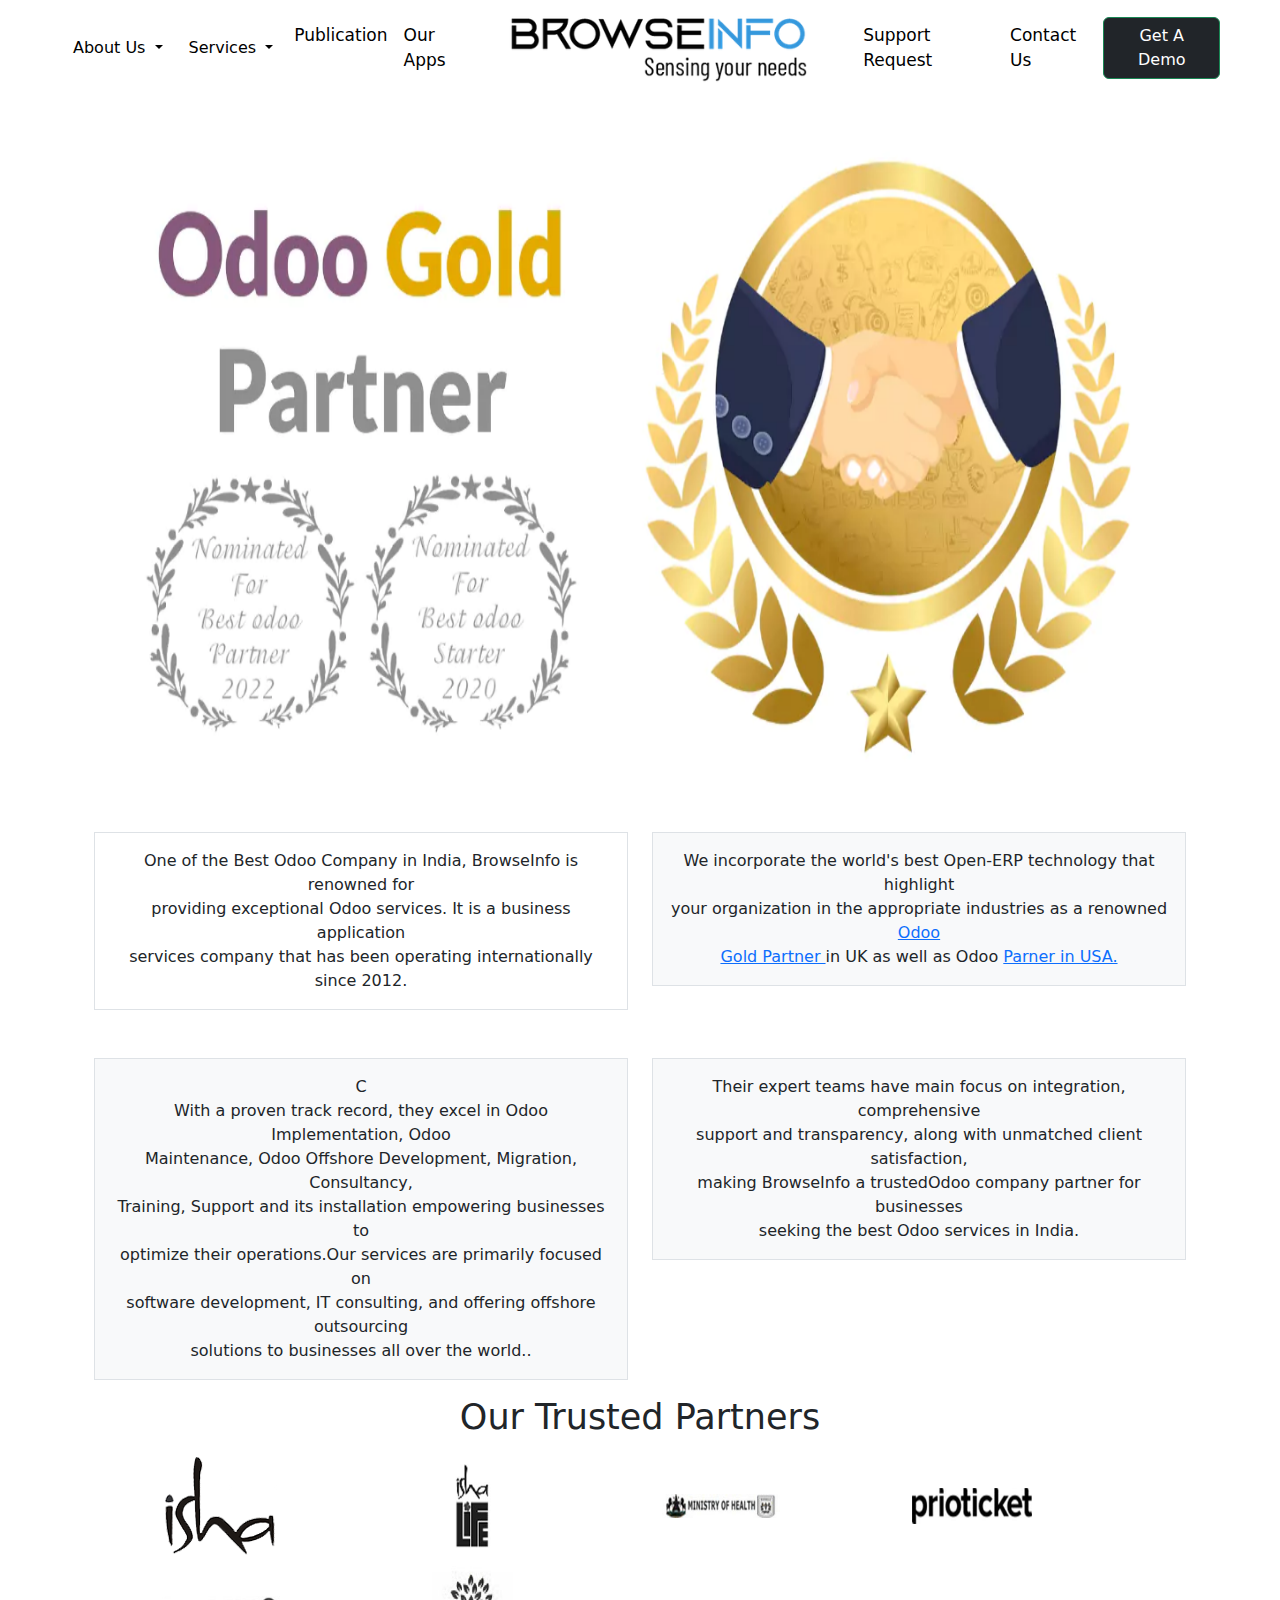
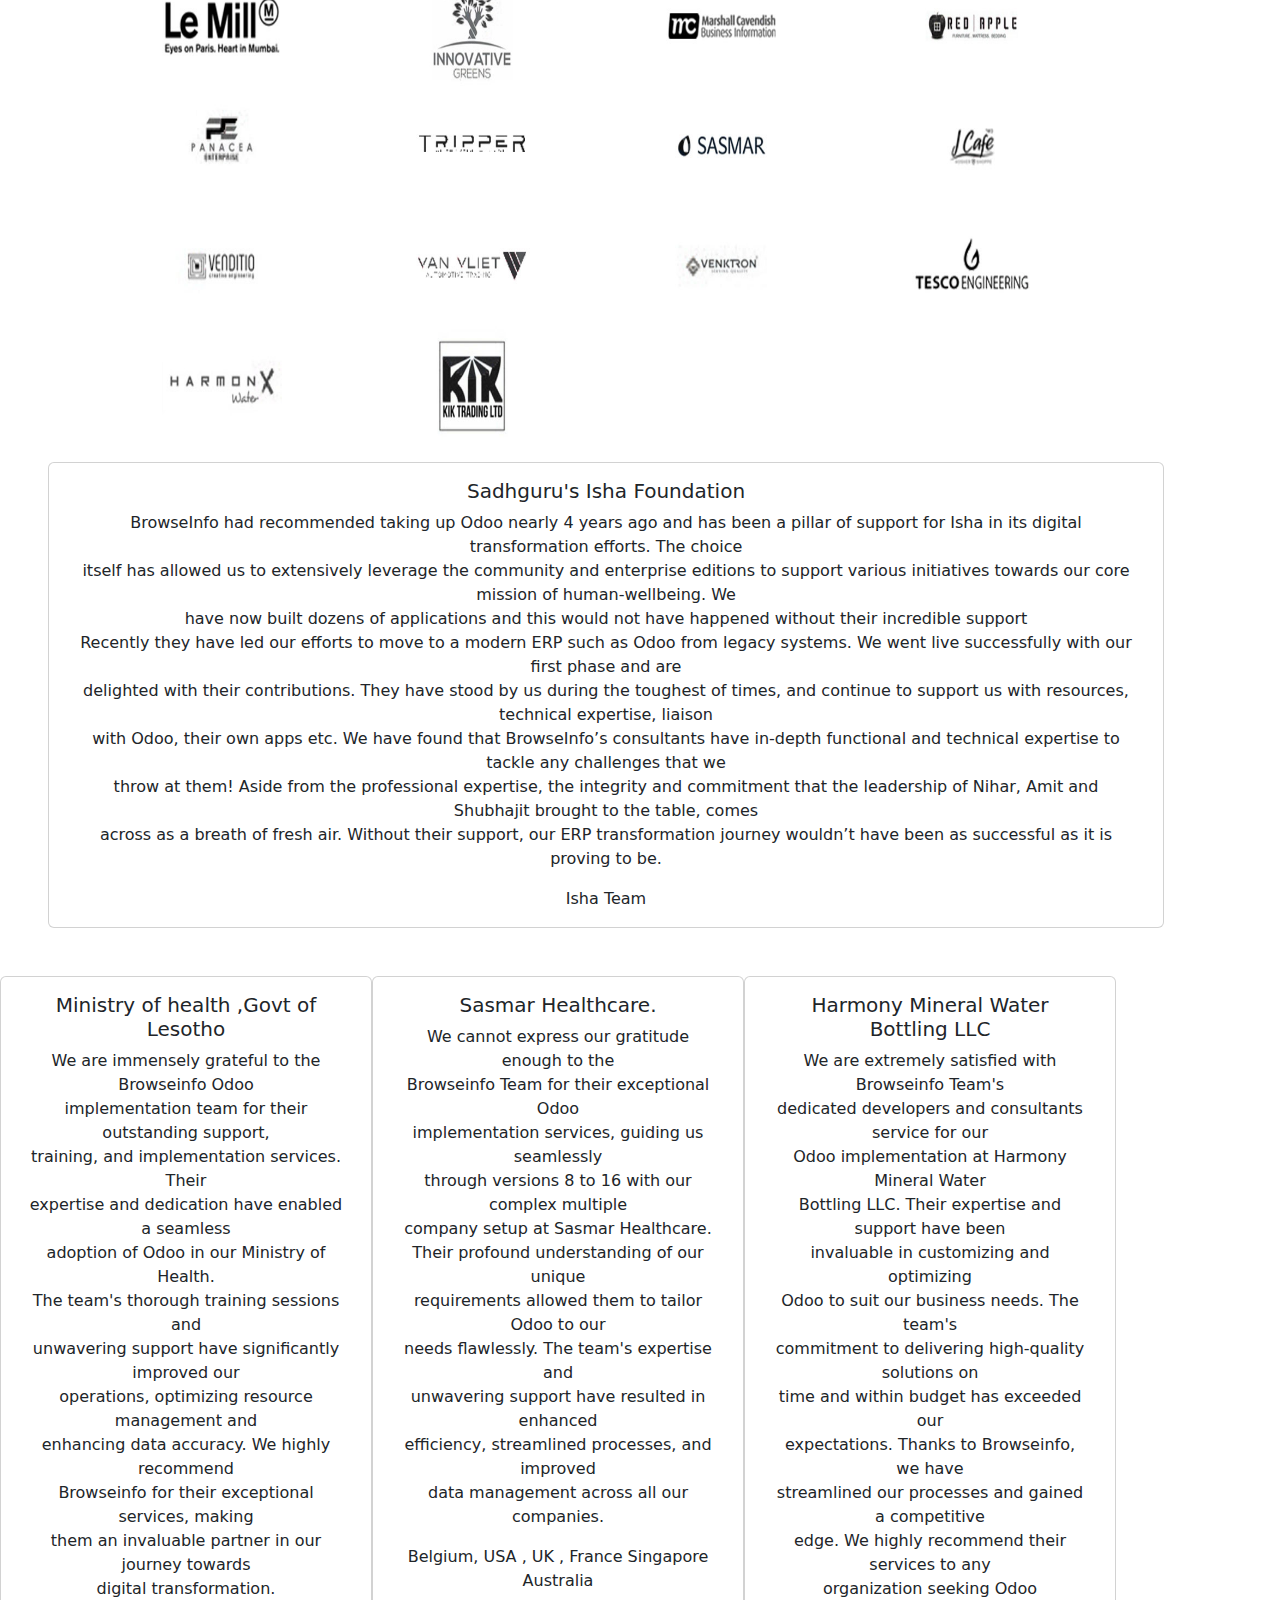
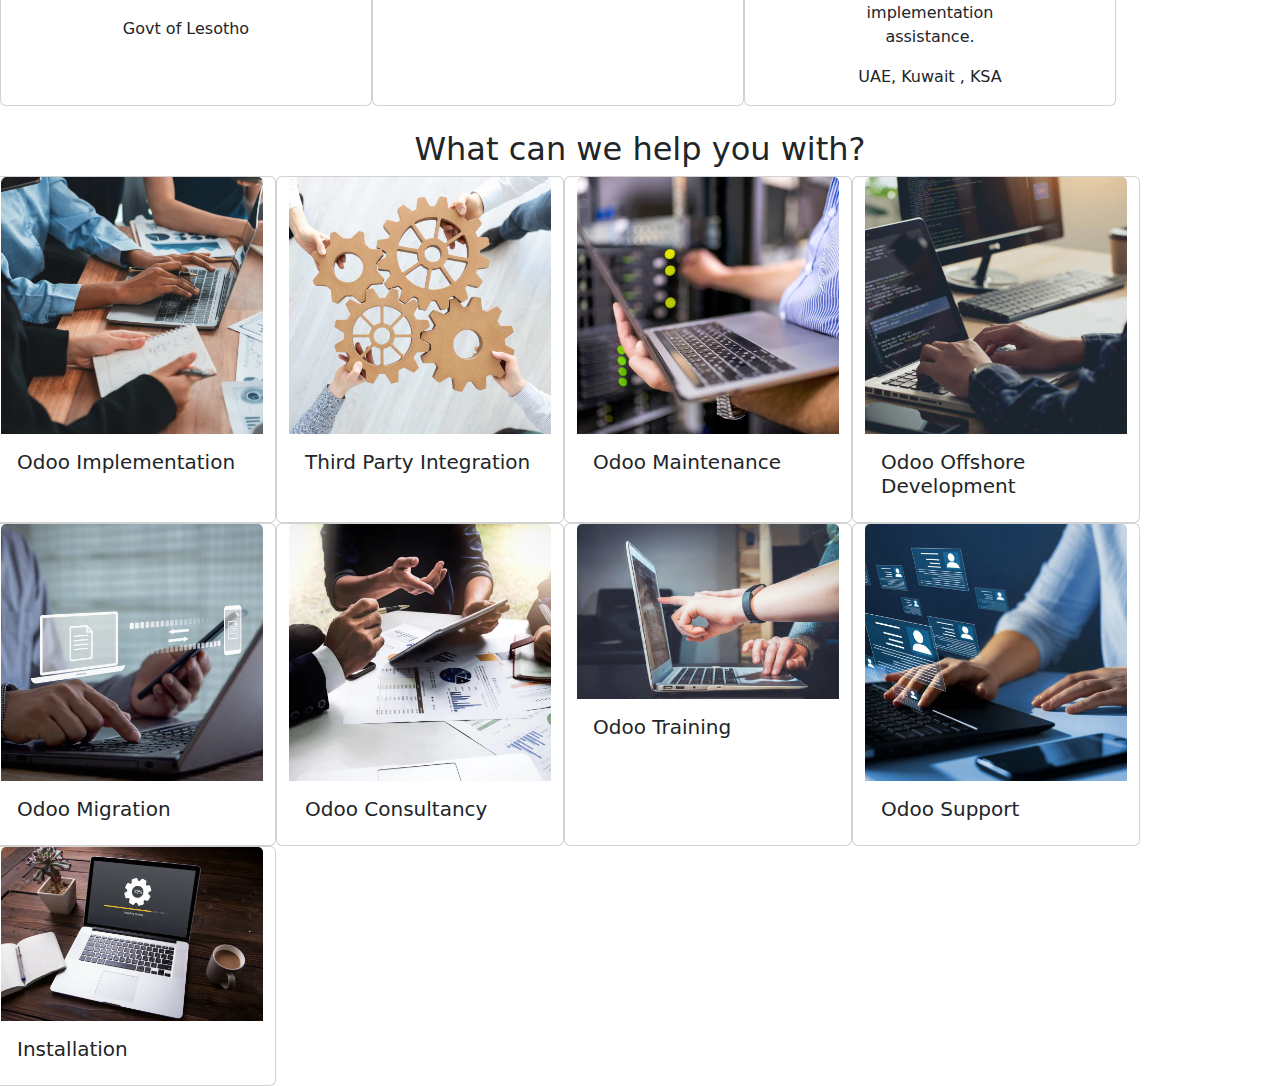
<file: Task/Browse Info/index.html>
<!DOCTYPE html>
<html lang="en">
<head>
    <meta charset="UTF-8">
    <meta name="viewport" content="width=device-width, initial-scale=1.0">
    <title>Document</title>

    <!-- External CSS -->

    <link rel="stylesheet" href="../Browse Info/style.css">

    <!-- CDN Link -->

    <link href="https://cdn.jsdelivr.net/npm/bootstrap@5.3.3/dist/css/bootstrap.min.css" 
    rel="stylesheet" integrity="sha384-QWTKZyjpPEjISv5WaRU9OFeRpok6YctnYmDr5pNlyT2bRjXh0JMhjY6hW+ALEwIH" 
    crossorigin="anonymous">

</head>
<body>

    <!-- Navbar -->

    <nav class="navbar navbar-expand-lg" data-bs-theme="dark">
      <div class="container-fluid">
        <div class="dropdown ms-5">
          <button class="btn btn-secondary dropdown-toggle" style="color: black; background-color: transparent; border-color: transparent;" type="button" data-bs-toggle="dropdown" aria-expanded="false">
            About Us
          </button>
          <ul class="dropdown-menu">
            <li><a class="dropdown-item" href="#">About Us</a></li>
            <li><a class="dropdown-item" href="#">Odoo Gold Partner</a></li>
          </ul>
        </div>
        
        <div class="dropdown">
          <button class="btn btn-secondary dropdown-toggle" style="color: black; background-color: transparent; border-color: transparent;" type="button" data-bs-toggle="dropdown" aria-expanded="false">
            Services
          </button>
          <ul class="dropdown-menu">
            <li><a class="dropdown-item" href="#">Odoo Consultancy</a></li>
            <li><a class="dropdown-item" href="#">Odoo Integration</a></li>
            <li><a class="dropdown-item" href="#">Odoo Support</a></li>
            <li><a class="dropdown-item" href="#">Odoo Integration</a></li>
            <li><a class="dropdown-item" href="#">Odoo Development</a></li>
            <li><a class="dropdown-item" href="#">Odoo App Customization</a></li>
            <li><a class="dropdown-item" href="#">Odoo Implimentation</a></li>
            <li><a class="dropdown-item" href="#">Odoo Migration</a></li>
            <li><a class="dropdown-item" href="#">Odoo Training</a></li>
            <li><a class="dropdown-item" href="#">Hire Odoo Developer</a></li>
          </ul>
        </div>

        <ul class="navbar-nav me-auto mb-2 mb-lg-0">
          <li class="nav-item">
            <a class="nav-link active text-black" aria-current="page" href="#">Publication</a>
          </li>
          <li class="nav-item">
            <a class="nav-link active text-black" href="#">Our Apps</a>
          </li>
        </ul>

        <img src="../Browse Info/Images/logo.png" class="navimg" alt="">

        <ul class="navbar-nav me-auto mb-2 mb-lg-0">
          <li class="nav-item">
            <a class="nav-link active text-black" aria-current="page" href="#">Support Request</a>
          </li>
          <li class="nav-item">
            <a class="nav-link active text-black" href="#">Contact Us</a>
          </li>
        </ul>

        <button class="btn btn-outline-success me-2 text-bg-dark me-5" type="button">Get A Demo</button>


      </div>

    </nav>

    <!-- Carousal Section -->

    <div id="carouselExampleInterval" class="carousel slide" data-bs-ride="carousel">
      <div class="carousel-inner">
        <div class="carousel-item active" data-bs-interval="2000">
          <img src="../Browse Info/Images/carousal image 1.webp" height="" class="d-block w-100" alt="...">
        </div>
        <div class="carousel-item" data-bs-interval="2000">
          <img src="../Browse Info/Images/carousal image 2.webp" height="" class="d-block w-100" alt="...">
        </div>
        <div class="carousel-item" data-bs-interval="2000">
          <img src="../Browse Info/Images/carousal image 3.webp" height="" class="d-block w-100" alt="...">
        </div>
        <div class="carousel-item" data-bs-interval="2000">
          <img src="../Browse Info/Images/carousal image 4.webp" height="" class="d-block w-100" alt="...">
        </div>
        <div class="carousel-item" data-bs-interval="2000">
          <img src="../Browse Info/Images/carousal image 5.webp" height="" class="d-block w-100" alt="...">
        </div>
      </div>
      <button class="carousel-control-prev" type="button" data-bs-target="#carouselExampleInterval" data-bs-slide="prev">
        <span class="carousel-control-prev-icon" aria-hidden="true"></span>
        <span class="visually-hidden">Previous</span>
      </button>
      <button class="carousel-control-next" type="button" data-bs-target="#carouselExampleInterval" data-bs-slide="next">
        <span class="carousel-control-next-icon" aria-hidden="true"></span>
        <span class="visually-hidden">Next</span>
      </button>
    </div>

    <!-- Odoo Development Company Section  -->

    <section id="container" class="container text-center my-3 overflow-hidden">
  
      <div class="container overflow-hidden">
        <div class="row gy-5">
          <div class="col-6">
            <div class="p-3 border "> <div class="card-body">
              One of the Best Odoo Company in India, BrowseInfo is renowned for <br>
              providing exceptional Odoo services. It is a business application <br>
              services company that has been operating internationally since 2012.
            </div></div>
          </div>
          <div class="col-6">
            <div class="p-3 border bg-light">   <div class="card-body">
              We incorporate the world's best Open-ERP technology that highlight <br>
              your organization in the appropriate industries as a renowned <a href="#">Odoo <br>
              Gold Partner </a> in UK as well as Odoo <a href="#">Parner in USA.</a>
            </div></div>
          </div>
          <div class="col-6">
            <div class="p-3 border bg-light">C <div class="card-body">
              With a proven track record, they excel in Odoo Implementation, Odoo <br>
              Maintenance, Odoo Offshore Development, Migration, Consultancy, <br> 
              Training, Support and its installation empowering businesses to <br>
              optimize their operations.Our services are primarily focused on <br>
              software development, IT consulting, and offering offshore outsourcing <br>
              solutions to businesses all over the world..
            </div></div>
          </div>
          <div class="col-6">
            <div class="p-3 border bg-light">   <div class="card-body">
              Their expert teams have main focus on integration, comprehensive <br>
              support and transparency, along with unmatched client satisfaction, <br>
              making BrowseInfo a trustedOdoo company partner for businesses <br>
              seeking the best Odoo services in India.
            </div></div>
          </div>
        </div>
      </div>
    </section>

    <!-- Trusted Partner Section -->

    <section id="trustedPartner">
      <h1>Our Trusted Partners</h1>
      <div class="row">
        <div class="partnerImages ">
          <ul>
            <li><img src="../Browse Info/Images/Isha-logo.webp" class="img" alt=""></li>
            <li><img src="../Browse Info/Images/ISHA-LIFE-PRIVATE-LIMITED.webp" class="img" alt=""></li>
            <li><img src="../Browse Info/Images/Ministry-of-Health.webp" class="img" alt=""></li>
            <li><img src="../Browse Info/Images/HITECH-SOLUTIONS.webp" class="img" alt=""></li>
            <li><img src="../Browse Info/Images/Le-Mill.webp" class="img" alt=""></li>
            <li><img src="../Browse Info/Images/Innovative-Greens,-Prentiss-Zammit.webp" class="img" alt=""></li>
            <li><img src="../Browse Info/Images/MARSHALL-CAVENDISH-BUSINESS-INFORMATION-PTE.webp" class="img" alt=""></li>
            <li><img src="../Browse Info/Images/Grand-Bridge-Trading-74-Pty-Ltd.webp" class="img" alt=""></li>
            <li><img src="../Browse Info/Images/PANACEA-ENTERPRISE.webp" class="img" alt=""></li>
            <li><img src="../Browse Info/Images/PT.webp" class="img" alt=""></li>
            <li><img src="../Browse Info/Images/SASMAR-PHARMA-LTD.webp" class="img" alt=""></li>
            <li><img src="../Browse Info/Images/The-Kosher-Place.webp" class="img" alt=""></li>
            <li><img src="../Browse Info/Images/UAB-Venditio.webp" class="img" alt=""></li>
            <li><img src="../Browse Info/Images/Van-Vliet-Automotive.webp" class="img" alt=""></li>
            <li><img src="../Browse Info/Images/Venktron-DMCC.webp" class="img" alt=""></li>
            <li><img src="../Browse Info/Images/Zonke-Technical-Services,-MUHAMMAD-TARIQ-JAVED.webp" class="img" alt=""></li>
            <li><img src="../Browse Info/Images/Harmony-Mineral-Water-Bottling-LLC,-Hany-Baya.webp" class="img" alt=""></li>
            <li><img src="../Browse Info/Images/KIK-INVESTMENTS-LTD.webp" class="img" alt=""></li>
          </ul>
        </div>
      </div>
    </section>

    <!-- Happy Client Section -->

    <section id="happyClient">
      <div class="row container text-center gy-5">
        <div class="card col-12 ms-5">
          <div class="card-body">
            <h5 class="card-title">Sadhguru's Isha Foundation</h5>
            <p>BrowseInfo had recommended taking up Odoo nearly 4 years ago and has been a pillar of support for Isha in its digital transformation efforts. The choice <br>
              itself has allowed us to extensively leverage the community and enterprise editions to support various initiatives towards our core mission of human-wellbeing. We <br>
              have now built dozens of applications and this would not have happened without their incredible support <br>
              Recently they have led our efforts to move to a modern ERP such as Odoo from legacy systems. We went live successfully with our first phase and are <br>
              delighted with their contributions. They have stood by us during the toughest of times, and continue to support us with resources, technical expertise, liaison <br>
              with Odoo, their own apps etc. We have found that BrowseInfo’s consultants have in-depth functional and technical expertise to tackle any challenges that we <br>
              throw at them! Aside from the professional expertise, the integrity and commitment that the leadership of Nihar, Amit and Shubhajit brought to the table, comes <br>
              across as a breath of fresh air. Without their support, our ERP transformation journey wouldn’t have been as successful as it is proving to be.</p>
            <p class="card-text">Isha Team</p>
            
          </div>
        </div>
        <div class="card col-4">
          <div class="card-body">
            <h5 class="card-title">Ministry of health ,Govt of Lesotho</h5>
            <p>We are immensely grateful to the Browseinfo Odoo <br>
              implementation team for their outstanding support, <br>
              training, and implementation services. Their <br>
              expertise and dedication have enabled a seamless <br>
              adoption of Odoo in our Ministry of Health.<br>
              The team's thorough training sessions and <br>
              unwavering support have significantly improved our<br> 
              operations, optimizing resource management and <br>
              enhancing data accuracy. We highly recommend <br>
              Browseinfo for their exceptional services, making <br>
              them an invaluable partner in our journey towards <br>
              digital transformation.
            </p>
            <p class="card-text">Govt of Lesotho</p>
            
          </div>
        </div>
        <div class="card  col-4">
          <div class="card-body">
            <h5 class="card-title">Sasmar Healthcare.</h5>
            <p>We cannot express our gratitude enough to the <br>
              Browseinfo Team for their exceptional Odoo <br>
              implementation services, guiding us seamlessly <br>
              through versions 8 to 16 with our complex multiple <br>
              company setup at Sasmar Healthcare.<br>
              Their profound understanding of our unique <br>
              requirements allowed them to tailor Odoo to our <br>
              needs flawlessly. The team's expertise and <br>
              unwavering support have resulted in enhanced <br>
              efficiency, streamlined processes, and improved <br>
              data management across all our companies.</p>
            <p class="card-text">Belgium, USA , UK , France Singapore <br> Australia</p>
          
          </div>
        </div>
        <div class="card  col-4">
          <div class="card-body">
            <h5 class="card-title">Harmony Mineral Water Bottling LLC</h5>
            <p>We are extremely satisfied with Browseinfo Team's <br>
              dedicated developers and consultants service for our <br>
              Odoo implementation at Harmony Mineral Water <br>
              Bottling LLC. Their expertise and support have been <br>
              invaluable in customizing and optimizing<br>
              Odoo to suit our business needs. The team's <br>
              commitment to delivering high-quality solutions on<br> 
              time and within budget has exceeded our <br>
              expectations. Thanks to Browseinfo, we have <br>
              streamlined our processes and gained a competitive <br>
              edge. We highly recommend their services to any <br>
              organization seeking Odoo implementation <br>
              assistance.
            </p>
            <p class="card-text">UAE, Kuwait , KSA</p>
            
          </div>
        </div>
      </div>
    </section>

    <!-- Help section -->

    <section id="help">
      <h2 class="text-center mt-4">What can we  help you with?</h2>
      <div class="row">
        <div class="card" style="width: 18rem;">
          <img src="../Browse Info/Images/service1.webp" class="card-img-top" alt="...">
          <div class="card-body">
            <h5 class="card-title">Odoo Implementation</h5>
          </div>
        </div>
        <div class="card" style="width: 18rem;">
          <img src="../Browse Info/Images/service2.webp" class="card-img-top" alt="...">
           <div class="card-body">
            <h5 class="card-title">Third Party Integration</h5>
          </div>
        </div>
        <div class="card" style="width: 18rem;">
          <img src="../Browse Info/Images/service3.webp" class="card-img-top" alt="...">
           <div class="card-body">
            <h5 class="card-title">Odoo Maintenance</h5>
          </div>
        </div>
        <div class="card" style="width: 18rem;">
          <img src="../Browse Info/Images/service4.webp" class="card-img-top" alt="...">
           <div class="card-body">
            <h5 class="card-title">Odoo Offshore Development</h5>
          </div>
        </div>
        <div class="card" style="width: 18rem;">
          <img src="../Browse Info/Images/service5.webp" class="card-img-top" alt="...">
           <div class="card-body">
            <h5 class="card-title">Odoo Migration</h5>
          </div>
        </div>
        <div class="card" style="width: 18rem;">
          <img src="../Browse Info/Images/service6.webp" class="card-img-top" alt="...">
           <div class="card-body">
            <h5 class="card-title">Odoo Consultancy</h5>
          </div>
        </div>
        <div class="card" style="width: 18rem;">
          <img src="../Browse Info/Images/Training-1.webp" class="card-img-top" alt="...">
           <div class="card-body">
            <h5 class="card-title">Odoo Training</h5>
          </div>
        </div>
        <div class="card" style="width: 18rem;">
          <img src="../Browse Info/Images/service8.webp" class="card-img-top" alt="...">
          <div class="card-body">
            <h5 class="card-title">Odoo Support</h5>
          </div>
        </div>
        <div class="card" style="width: 18rem;">
          <img src="../Browse Info/Images/installation-new.webp" class="card-img-top" alt="...">
           <div class="card-body">
            <h5 class="card-title">Installation</h5>
          </div>
        </div>
      </div>
    </section>

    <!-- JS CDN -->

      <script src="https://cdn.jsdelivr.net/npm/bootstrap@5.3.3/dist/js/bootstrap.bundle.min.js" 
      integrity="sha384-YvpcrYf0tY3lHB60NNkmXc5s9fDVZLESaAA55NDzOxhy9GkcIdslK1eN7N6jIeHz" 
      crossorigin="anonymous"></script>

</body>
</html>
</file>
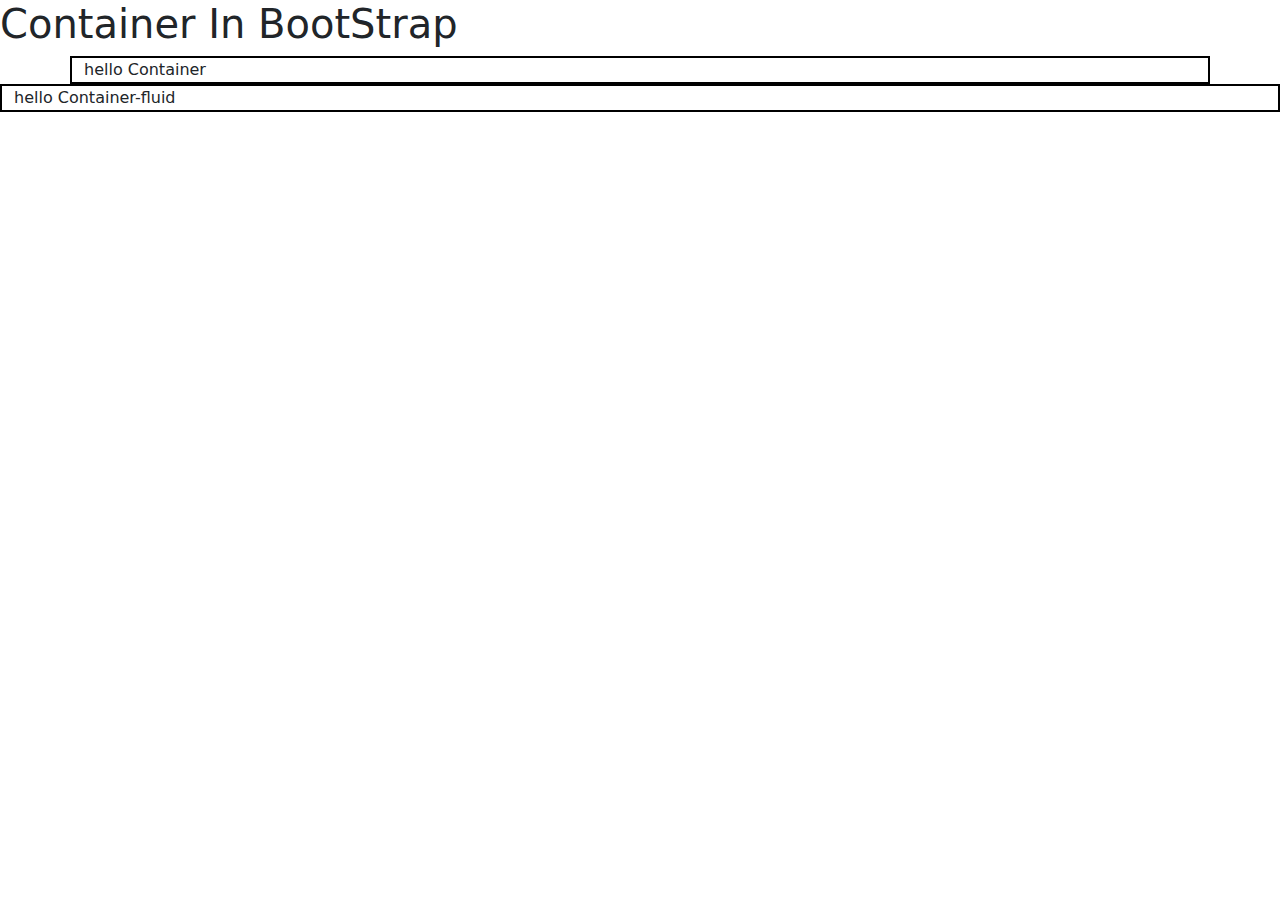
<file: 02Container.html>
<!DOCTYPE html>
<html lang="en">
  <head>
    <meta charset="UTF-8" />
    <meta name="viewport" content="width=device-width, initial-scale=1.0" />
    <title>Container In BootStrap</title>

    <!-- Custom CSS  -->

    <style>
        div{
            border: 2px solid black;
        }
    </style>

    <!-- BootStrap CSS CDN  -->

    <link
      href="https://cdn.jsdelivr.net/npm/bootstrap@5.3.3/dist/css/bootstrap.min.css"
      rel="stylesheet"
      integrity="sha384-QWTKZyjpPEjISv5WaRU9OFeRpok6YctnYmDr5pNlyT2bRjXh0JMhjY6hW+ALEwIH"
      crossorigin="anonymous"
    />
  </head>
  <body>
    <h1>Container In BootStrap</h1>

    
    <!-- container In BootStrap -->

    <div class="container">
        hello Container
    </div>

    <!-- container-fluid In BootStrap -->

    <div class="container-fluid">
        hello Container-fluid
    </div>
    <!-- BootStrap JS CDN  -->

    <script
      src="https://cdn.jsdelivr.net/npm/bootstrap@5.3.3/dist/js/bootstrap.bundle.min.js"
      integrity="sha384-YvpcrYf0tY3lHB60NNkmXc5s9fDVZLESaAA55NDzOxhy9GkcIdslK1eN7N6jIeHz"
      crossorigin="anonymous"
    ></script>
  </body>
</html>
</file>
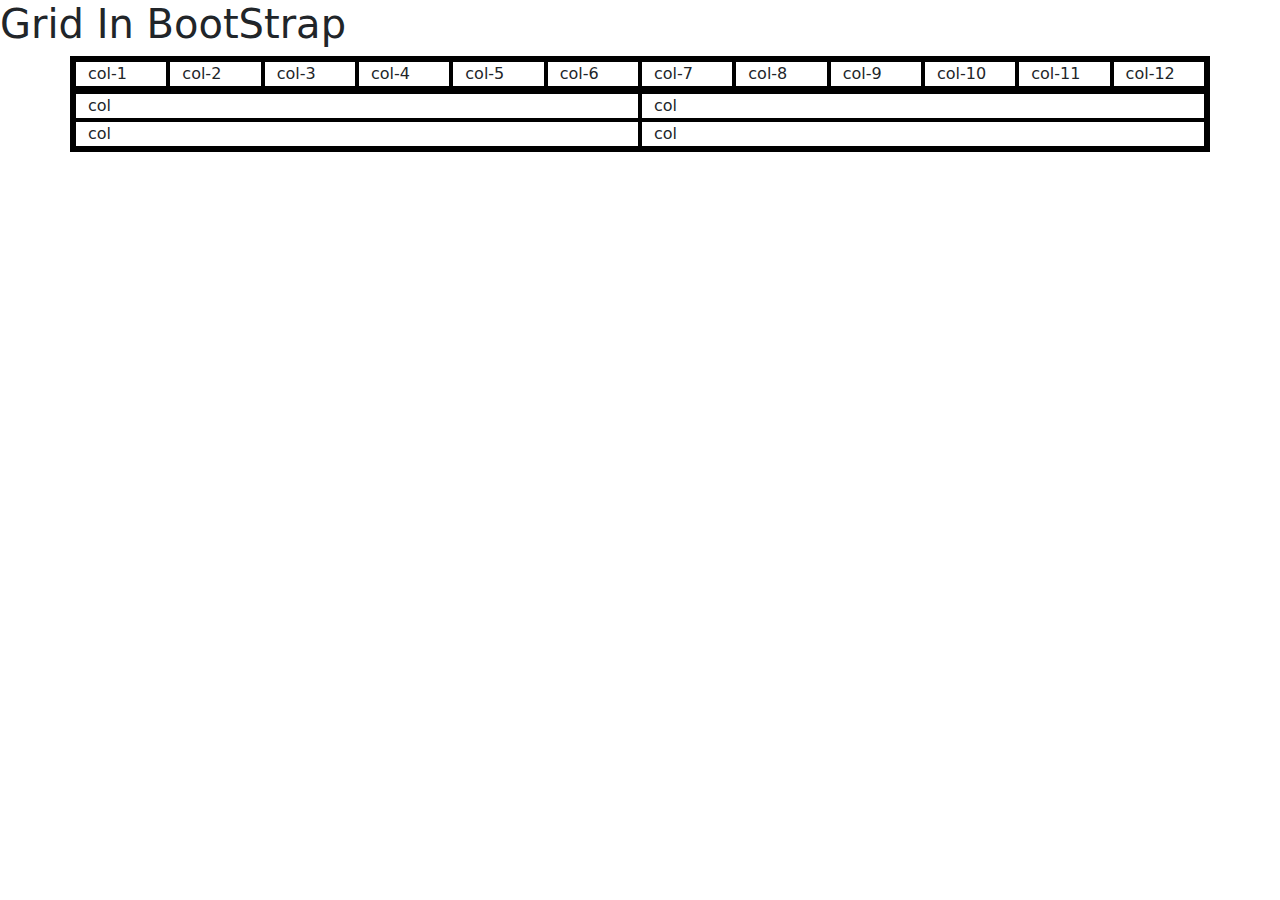
<file: 03Grid.html>
<!DOCTYPE html>
<html lang="en">
  <head>
    <meta charset="UTF-8" />
    <meta name="viewport" content="width=device-width, initial-scale=1.0" />
    <title>Grid In BootStrap</title>

    <!-- Custom CSS  -->

    <style>
        div{
            border: 2px solid black;
        }
    </style>

    <!-- BootStrap CSS CDN  -->

    <link
      href="https://cdn.jsdelivr.net/npm/bootstrap@5.3.3/dist/css/bootstrap.min.css"
      rel="stylesheet"
      integrity="sha384-QWTKZyjpPEjISv5WaRU9OFeRpok6YctnYmDr5pNlyT2bRjXh0JMhjY6hW+ALEwIH"
      crossorigin="anonymous"
    />
  </head>
  <body>
    <h1>Grid In BootStrap</h1>

    
    <!-- Grid In BootStrap -->

    <!-- twelve column system -->

    <div class="container">
      <div class="row">
        <div class="col">col-1</div>
        <div class="col">col-2</div>
        <div class="col">col-3</div>
        <div class="col">col-4</div>
        <div class="col">col-5</div>
        <div class="col">col-6</div>
        <div class="col">col-7</div>
        <div class="col">col-8</div>
        <div class="col">col-9</div>
        <div class="col">col-10</div>
        <div class="col">col-11</div>
        <div class="col">col-12</div>
      </div>
      <div class="row">
        <div class="col col-sm-12 col-md-4 col-lg-3 col-xl-6">col</div>
        <div class="col col-sm-12 col-md-4 col-lg-3 col-xl-6">col</div>
        <div class="col col-sm-12 col-md-4 col-lg-3 col-xl-6">col</div>
        <div class="col col-sm-12 col-md-4 col-lg-3 col-xl-6">col</div>
        
      </div>
    </div>

    <!-- BootStrap JS CDN  -->

    <script
      src="https://cdn.jsdelivr.net/npm/bootstrap@5.3.3/dist/js/bootstrap.bundle.min.js"
      integrity="sha384-YvpcrYf0tY3lHB60NNkmXc5s9fDVZLESaAA55NDzOxhy9GkcIdslK1eN7N6jIeHz"
      crossorigin="anonymous"
    ></script>
  </body>
</html>
</file>
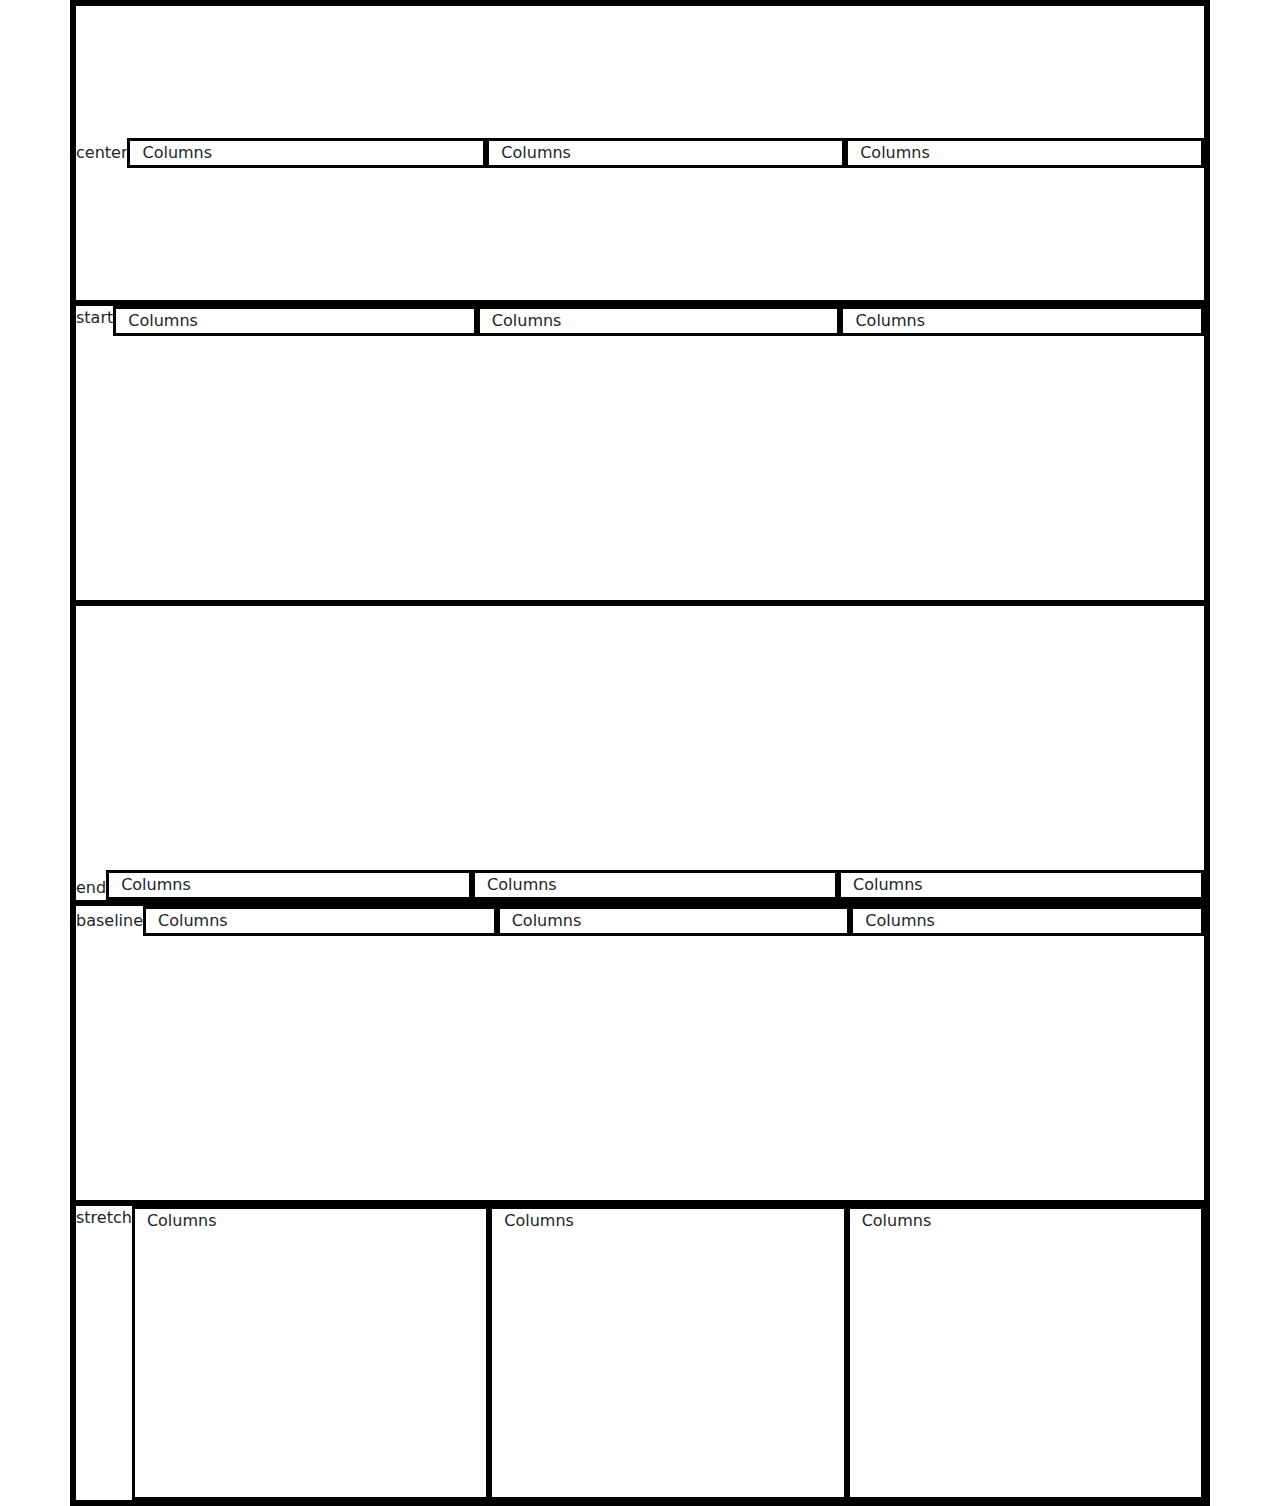
<file: 04Columns.html>
<!DOCTYPE html>
<html lang="en">
  <head>
    <meta charset="UTF-8" />
    <meta name="viewport" content="width=device-width, initial-scale=1.0" />
    <title>Columns</title>
    <!-- Custom CSS  -->

    <style>
        div{
            border: 3px solid black;
        }
        .box{
            height: 300px;
        }
    </style>
    <!-- BootStrap CSS CDN  -->

    <link
      href="https://cdn.jsdelivr.net/npm/bootstrap@5.3.3/dist/css/bootstrap.min.css"
      rel="stylesheet"
      integrity="sha384-QWTKZyjpPEjISv5WaRU9OFeRpok6YctnYmDr5pNlyT2bRjXh0JMhjY6hW+ALEwIH"
      crossorigin="anonymous"
    />
  </head>
  <body>
    <div class="container">
        <div class="row box align-items-center">
            center
            <div class="col">Columns</div>
            <div class="col">Columns</div>
            <div class="col">Columns</div>
        </div>
        <div class="row box align-items-start">
            start
            <div class="col">Columns</div>
            <div class="col">Columns</div>
            <div class="col">Columns</div>
        </div>
        <div class="row box align-items-end">
            end
            <div class="col">Columns</div>
            <div class="col">Columns</div>
            <div class="col">Columns</div>
        </div>
        <div class="row box align-items-baseline">
            baseline
            <div class="col">Columns</div>
            <div class="col">Columns</div>
            <div class="col">Columns</div>
        </div>
        <div class="row box align-items-stretch">
            stretch
            <div class="col">Columns</div>
            <div class="col">Columns</div>
            <div class="col">Columns</div>
        </div>
    </div>

    <!-- BootStrap JS CDN  -->

    <script
      src="https://cdn.jsdelivr.net/npm/bootstrap@5.3.3/dist/js/bootstrap.bundle.min.js"
      integrity="sha384-YvpcrYf0tY3lHB60NNkmXc5s9fDVZLESaAA55NDzOxhy9GkcIdslK1eN7N6jIeHz"
      crossorigin="anonymous"
    ></script>
  </body>
</html>
</file>
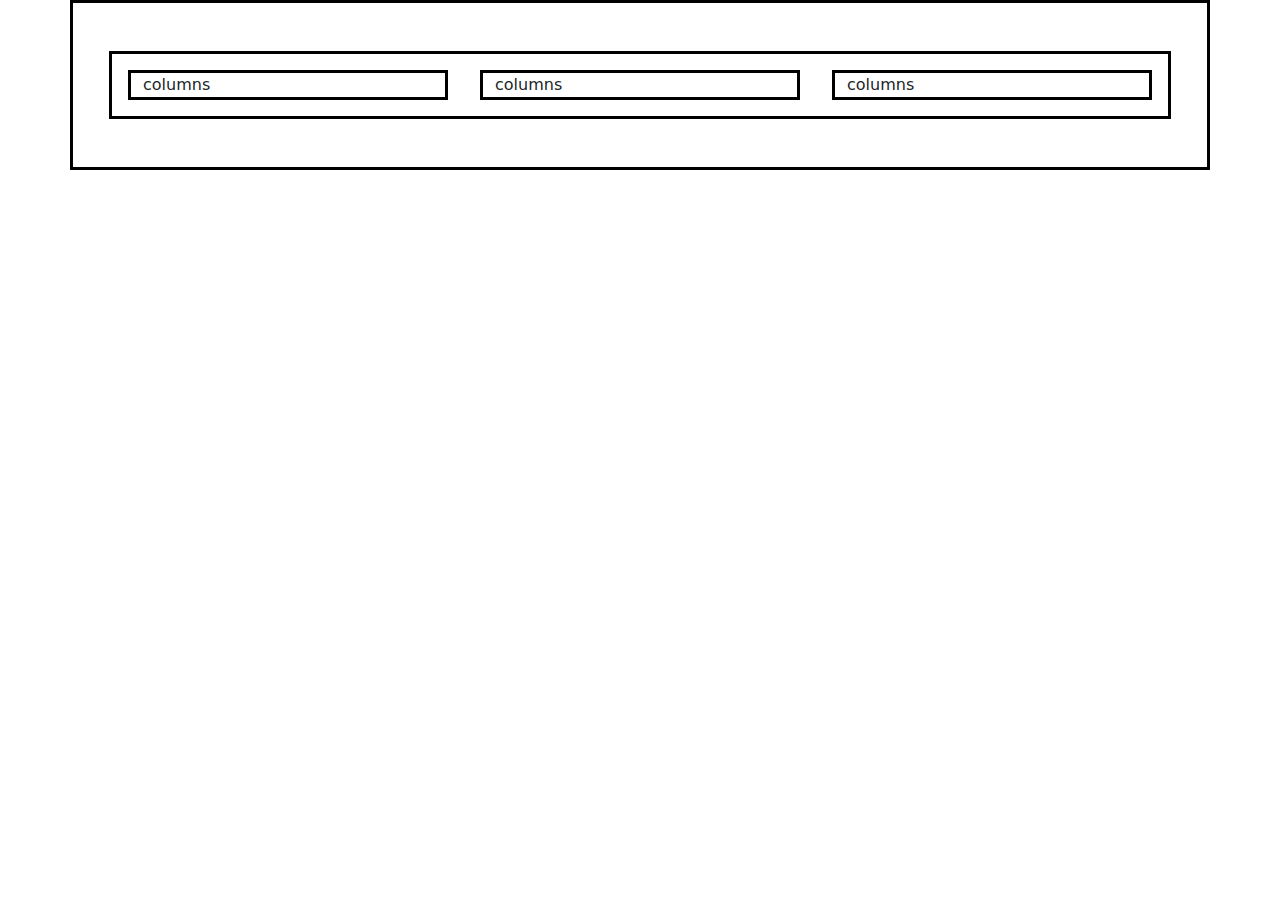
<file: 05MarginPadding.html>
<!DOCTYPE html>
<html lang="en">
  <head>
    <meta charset="UTF-8" />
    <meta name="viewport" content="width=device-width, initial-scale=1.0" />
    <title>Margin Padding</title>
    <!-- Custom CSS  -->

    <style>
        div{
            border: 3px solid black;
        }
        .box{
            height: 300px;
        }
    </style>
    <!-- BootStrap CSS CDN  -->

    <link
      href="https://cdn.jsdelivr.net/npm/bootstrap@5.3.3/dist/css/bootstrap.min.css"
      rel="stylesheet"
      integrity="sha384-QWTKZyjpPEjISv5WaRU9OFeRpok6YctnYmDr5pNlyT2bRjXh0JMhjY6hW+ALEwIH"
      crossorigin="anonymous"
    />
  </head>
  <body>
    <!-- .25rem to 3rem. -->

    <div class="container p-5">
      <div class="row">
        <div class="col m-3">columns</div>
        <div class="col m-3">columns</div>
        <div class="col m-3">columns</div>
      </div>
    </div>
   
   
    <!-- BootStrap JS CDN  -->

    <script
      src="https://cdn.jsdelivr.net/npm/bootstrap@5.3.3/dist/js/bootstrap.bundle.min.js"
      integrity="sha384-YvpcrYf0tY3lHB60NNkmXc5s9fDVZLESaAA55NDzOxhy9GkcIdslK1eN7N6jIeHz"
      crossorigin="anonymous"
    ></script>
  </body>
</html>


<!-- Where property is one of:

m - for classes that set margin
p - for classes that set padding
Where sides is one of:

t - for classes that set margin-top or padding-top
b - for classes that set margin-bottom or padding-bottom
s - (start) for classes that set margin-left or padding-left in LTR, margin-right or padding-right in RTL
e - (end) for classes that set margin-right or padding-right in LTR, margin-left or padding-left in RTL
x - for classes that set both *-left and *-right
y - for classes that set both *-top and *-bottom
blank - for classes that set a margin or padding on all 4 sides of the element
Where size is one of:

0 - for classes that eliminate the margin or padding by setting it to 0
1 - (by default) for classes that set the margin or padding to $spacer * .25
2 - (by default) for classes that set the margin or padding to $spacer * .5
3 - (by default) for classes that set the margin or padding to $spacer
4 - (by default) for classes that set the margin or padding to $spacer * 1.5
5 - (by default) for classes that set the margin or padding to $spacer * 3
auto - for classes that set the margin to auto -->
</file>
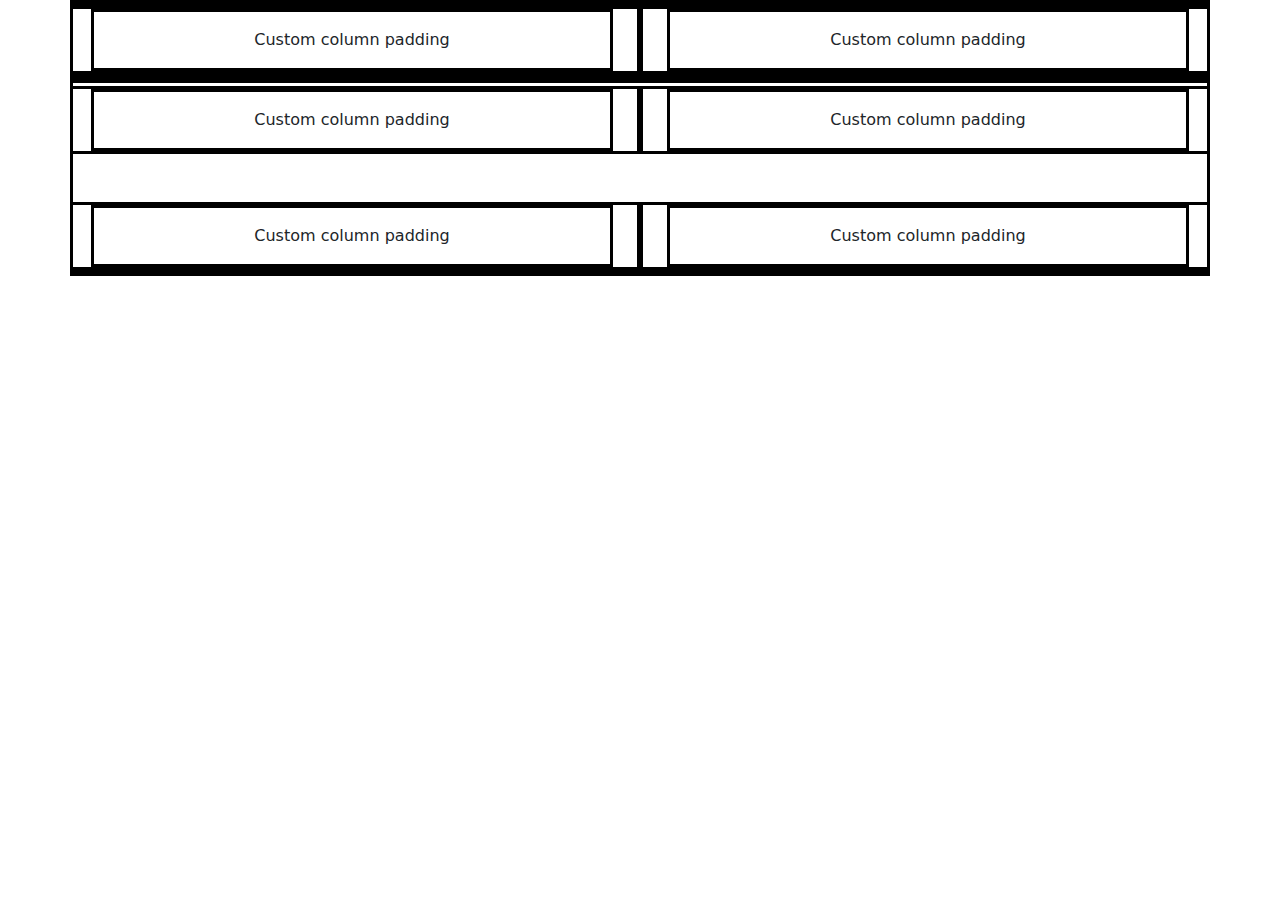
<file: 06Gutter.html>
<!DOCTYPE html>
<html lang="en">
  <head>
    <meta charset="UTF-8" />
    <meta name="viewport" content="width=device-width, initial-scale=1.0" />
    <title>Gutters</title>
    <!-- Custom CSS  -->

    <style>
      div {
        border: 3px solid black;
      }
    
    </style>
    <!-- BootStrap CSS CDN  -->

    <link
      href="https://cdn.jsdelivr.net/npm/bootstrap@5.3.3/dist/css/bootstrap.min.css"
      rel="stylesheet"
      integrity="sha384-QWTKZyjpPEjISv5WaRU9OFeRpok6YctnYmDr5pNlyT2bRjXh0JMhjY6hW+ALEwIH"
      crossorigin="anonymous"
    />
  </head>
  <body>
    <!-- Gutters are the padding between your columns, used to responsively space and
    align content in the Bootstrap grid system. -->


    <!-- Horizontal Direction  -->

    <div class="container text-center overflow-hidden">
        <div class="row gx-5">
          <div class="col">
           <div class="p-3">Custom column padding</div>
          </div>
          <div class="col">
            <div class="p-3">Custom column padding</div>
          </div>
        </div>
      </div>

      <!-- Vertical gutters -->

      <div class="container overflow-hidden text-center">
        <div class="row gx-5 gy-5">
          <div class="col-6">
            <div class="p-3">Custom column padding</div>
          </div>
          <div class="col-6">
            <div class="p-3">Custom column padding</div>
          </div>
          <div class="col-6">
            <div class="p-3">Custom column padding</div>
          </div>
          <div class="col-6">
            <div class="p-3">Custom column padding</div>
          </div>
        </div>
      </div>

    <!-- BootStrap JS CDN  -->

    <script
      src="https://cdn.jsdelivr.net/npm/bootstrap@5.3.3/dist/js/bootstrap.bundle.min.js"
      integrity="sha384-YvpcrYf0tY3lHB60NNkmXc5s9fDVZLESaAA55NDzOxhy9GkcIdslK1eN7N6jIeHz"
      crossorigin="anonymous"
    ></script>
  </body>
</html>
</file>
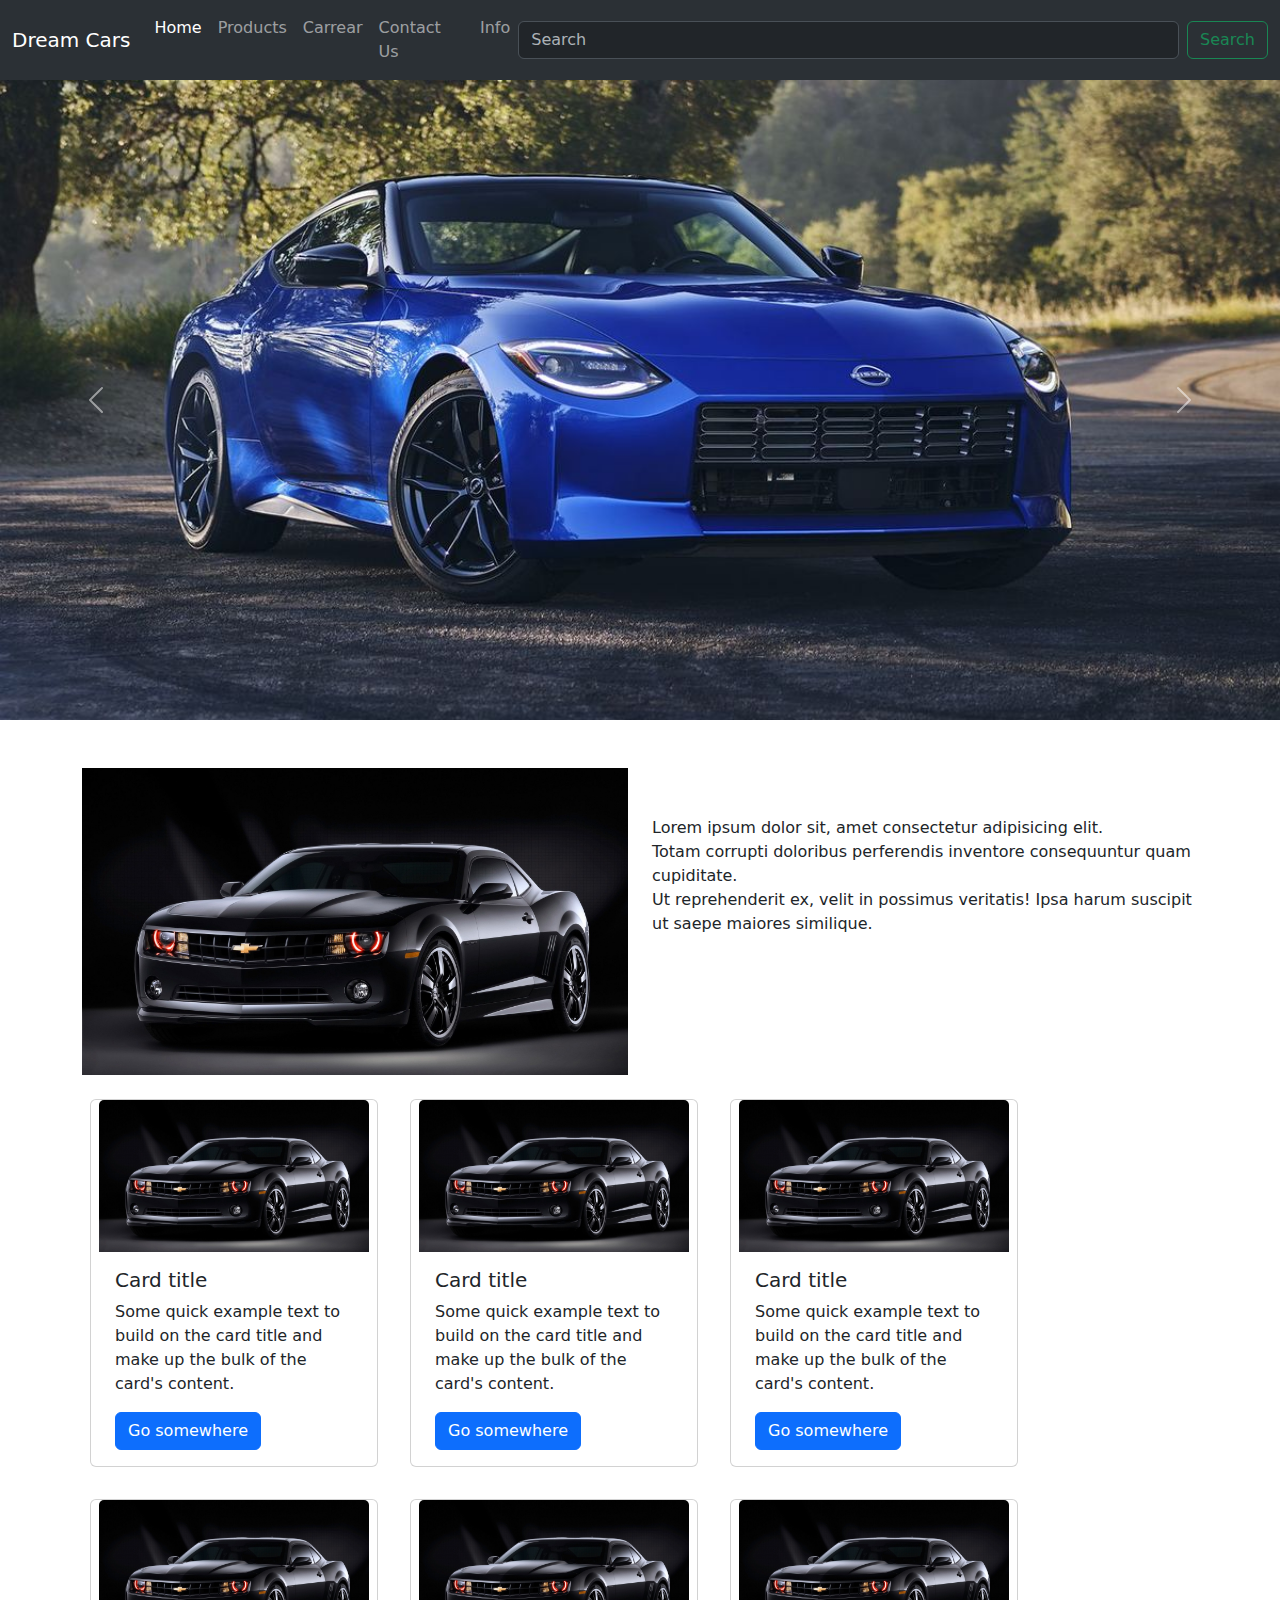
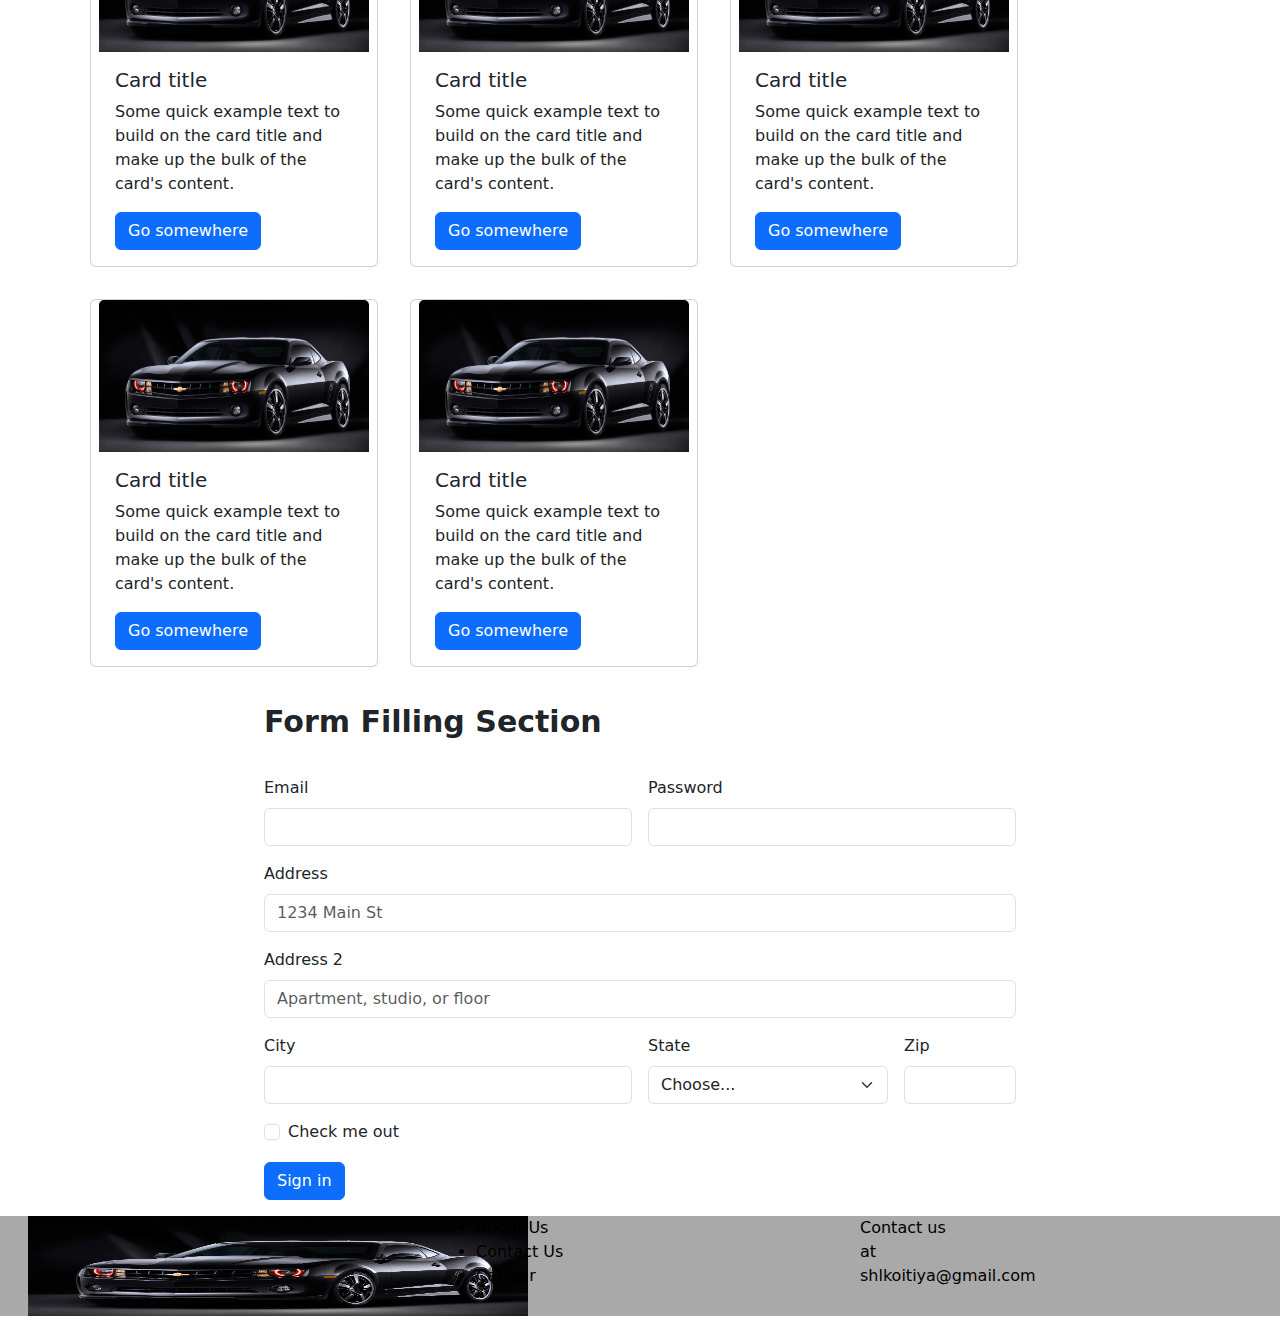
<file: Task/Car Website/Website.html>
<!DOCTYPE html>
<html lang="en">
<head>
    <meta charset="UTF-8">
    <meta name="viewport" content="width=device-width, initial-scale=1.0">
    <title>Website</title>

    <!-- External CSS -->

    <link rel="stylesheet" href="../Car Website/style.css">

    <!-- CDN Link -->

    <link href="https://cdn.jsdelivr.net/npm/bootstrap@5.3.3/dist/css/bootstrap.min.css" 
    rel="stylesheet" integrity="sha384-QWTKZyjpPEjISv5WaRU9OFeRpok6YctnYmDr5pNlyT2bRjXh0JMhjY6hW+ALEwIH" 
    crossorigin="anonymous">

</head>
<body>
    <!-- Navbar -->
    
    <nav class="navbar navbar-expand-lg bg-body-tertiary" data-bs-theme="dark" style="background-color: #e3f2fd;">
        <div class="container-fluid">
          <button class="navbar-toggler" type="button" data-bs-toggle="collapse" data-bs-target="#navbarTogglerDemo01" aria-controls="navbarTogglerDemo01" aria-expanded="false" aria-label="Toggle navigation">
            <span class="navbar-toggler-icon"></span>
          </button>
          <div class="collapse navbar-collapse" id="navbarTogglerDemo01">
            <a class="navbar-brand" href="#">Dream Cars</a>
            <ul class="navbar-nav me-auto mb-2 mb-lg-0">
              <li class="nav-item">
                <a class="nav-link active" aria-current="page" href="#">Home</a>
              </li>
              <li class="nav-item">
                <a class="nav-link" href="#">Products</a>
              </li>
              <li class="nav-item">
                <a class="nav-link" href="#">Carrear</a>
              </li>
              <li class="nav-item">
                <a class="nav-link" href="#">Contact Us</a>
              </li>
              <li class="nav-item">
                <a class="nav-link" href="#">Info</a>
              </li>
              <!-- <li class="nav-item">
                <a class="nav-link disabled" aria-disabled="true">Disabled</a>
              </li> -->
            </ul>
            <form class="d-flex" role="search">
              <input class="form-control me-2" type="search" placeholder="Search" aria-label="Search">
              <button class="btn btn-outline-success" type="submit">Search</button>
            </form>
          </div>
        </div>
      </nav>

      <!-- Sliders -->

      <div id="carouselExampleAutoplaying" class="carousel slide" data-bs-ride="carousel">
        <div class="carousel-inner">
          <div class="carousel-item active">
            <img src="../Car Website/Images/Image 1.jpeg" class="d-block w-100" alt="...">
          </div>
          <div class="carousel-item">
            <img src="../Car Website/Images/Image 2.jpg" class="d-block w-100" alt="...">
          </div>
          <div class="carousel-item">
            <img src="../Car Website/Images/Image 3.jpg" class="d-block w-100" alt="...">
          </div>
        </div>
        <button class="carousel-control-prev" type="button" data-bs-target="#carouselExampleAutoplaying" data-bs-slide="prev">
          <span class="carousel-control-prev-icon" aria-hidden="true"></span>
          <span class="visually-hidden">Previous</span>
        </button>
        <button class="carousel-control-next" type="button" data-bs-target="#carouselExampleAutoplaying" data-bs-slide="next">
          <span class="carousel-control-next-icon" aria-hidden="true"></span>
          <span class="visually-hidden">Next</span>
        </button>
      </div>

      <!-- Section with 2 Parts -->

      <div class="container mt-5 mb-4">
        <div class="row">
            <div class="col-6">
                <img src="../Car Website/Images/Image 3.jpg" class="sectionImg" alt="">
            </div>
            <div class="col-6 mt-5">
                Lorem ipsum dolor sit, amet consectetur adipisicing elit. <br>
                Totam corrupti doloribus perferendis inventore consequuntur quam cupiditate. <br>
                Ut reprehenderit ex, velit in possimus veritatis! Ipsa harum suscipit ut saepe maiores similique.
            </div>
        </div>
      </div>

      <!-- Section With 8 Cards -->

      <div class="container">
        <div class="row gx-3 gy-3">

          <div class="card m-3" style="width: 18rem;">
            <img src="../Car Website/Images/Image 3.jpg" class="card-img-top" alt="...">
            <div class="card-body">
              <h5 class="card-title">Card title</h5>
              <p class="card-text">Some quick example text to build on the card title and make up the bulk of the card's content.</p>
              <a href="#" class="btn btn-primary">Go somewhere</a>
            </div>
          </div>

          <div class="card m-3" style="width: 18rem;">
            <img src="../Car Website/Images/Image 3.jpg" class="card-img-top" alt="...">
            <div class="card-body">
              <h5 class="card-title">Card title</h5>
              <p class="card-text">Some quick example text to build on the card title and make up the bulk of the card's content.</p>
              <a href="#" class="btn btn-primary">Go somewhere</a>
            </div>
          </div>

          <div class="card m-3" style="width: 18rem;">
            <img src="../Car Website/Images/Image 3.jpg" class="card-img-top" alt="...">
            <div class="card-body">
              <h5 class="card-title">Card title</h5>
              <p class="card-text">Some quick example text to build on the card title and make up the bulk of the card's content.</p>
              <a href="#" class="btn btn-primary">Go somewhere</a>
            </div>
          </div>

          <div class="card m-3" style="width: 18rem;">
            <img src="../Car Website/Images/Image 3.jpg" class="card-img-top" alt="...">
            <div class="card-body">
              <h5 class="card-title">Card title</h5>
              <p class="card-text">Some quick example text to build on the card title and make up the bulk of the card's content.</p>
              <a href="#" class="btn btn-primary">Go somewhere</a>
            </div>
          </div>

          <div class="card m-3" style="width: 18rem;">
            <img src="../Car Website/Images/Image 3.jpg" class="card-img-top" alt="...">
            <div class="card-body">
              <h5 class="card-title">Card title</h5>
              <p class="card-text">Some quick example text to build on the card title and make up the bulk of the card's content.</p>
              <a href="#" class="btn btn-primary">Go somewhere</a>
            </div>
          </div>

          <div class="card m-3" style="width: 18rem;">
            <img src="../Car Website/Images/Image 3.jpg" class="card-img-top" alt="...">
            <div class="card-body">
              <h5 class="card-title">Card title</h5>
              <p class="card-text">Some quick example text to build on the card title and make up the bulk of the card's content.</p>
              <a href="#" class="btn btn-primary">Go somewhere</a>
            </div>
          </div>

          <div class="card m-3" style="width: 18rem;">
            <img src="../Car Website/Images/Image 3.jpg" class="card-img-top" alt="...">
            <div class="card-body">
              <h5 class="card-title">Card title</h5>
              <p class="card-text">Some quick example text to build on the card title and make up the bulk of the card's content.</p>
              <a href="#" class="btn btn-primary">Go somewhere</a>
            </div>
          </div>

          <div class="card m-3" style="width: 18rem;">
            <img src="../Car Website/Images/Image 3.jpg" class="card-img-top" alt="...">
            <div class="card-body">
              <h5 class="card-title">Card title</h5>
              <p class="card-text">Some quick example text to build on the card title and make up the bulk of the card's content.</p>
              <a href="#" class="btn btn-primary">Go somewhere</a>
            </div>
          </div>

        </div>
      </div>

      <!-- Section with Forms -->
      
      <form class="row m-auto g-3">
        <p>Form Filling Section</p>
        <div class="col-md-6">
          <label for="inputEmail4" class="form-label">Email</label>
          <input type="email" class="form-control" id="inputEmail4">
        </div>
        <div class="col-md-6">
          <label for="inputPassword4" class="form-label">Password</label>
          <input type="password" class="form-control" id="inputPassword4">
        </div>
        <div class="col-12">
          <label for="inputAddress" class="form-label">Address</label>
          <input type="text" class="form-control" id="inputAddress" placeholder="1234 Main St">
        </div>
        <div class="col-12">
          <label for="inputAddress2" class="form-label">Address 2</label>
          <input type="text" class="form-control" id="inputAddress2" placeholder="Apartment, studio, or floor">
        </div>
        <div class="col-md-6">
          <label for="inputCity" class="form-label">City</label>
          <input type="text" class="form-control" id="inputCity">
        </div>
        <div class="col-md-4">
          <label for="inputState" class="form-label">State</label>
          <select id="inputState" class="form-select">
            <option selected>Choose...</option>
            <option>...</option>
          </select>
        </div>
        <div class="col-md-2">
          <label for="inputZip" class="form-label">Zip</label>
          <input type="text" class="form-control" id="inputZip">
        </div>
        <div class="col-12">
          <div class="form-check">
            <input class="form-check-input" type="checkbox" id="gridCheck">
            <label class="form-check-label" for="gridCheck">
              Check me out
            </label>
          </div>
        </div>
        <div class="col-12">
          <button type="submit" class="btn btn-primary">Sign in</button>
        </div>
      </form>

      <!-- Footer Section -->

      <footer>
        <div class="row mx-3 my-3">
          <div class="col-4">
            <img src="../Car Website/Images/Image 3.jpg" class="footer" alt="">
          </div>
          <div class="col-4">
            <ul>
              <li>About Us</li>
              <li>Contact Us</li>
              <li>Carrear</li>
            </ul>
          </div>
          <div class="col-4">
            <p>
              Contact us <br>
              at <br>
              shlkoitiya@gmail.com
            </p>
          </div>
        </div>
      </footer>

      <!-- JS CDN -->

      <script src="https://cdn.jsdelivr.net/npm/bootstrap@5.3.3/dist/js/bootstrap.bundle.min.js" 
      integrity="sha384-YvpcrYf0tY3lHB60NNkmXc5s9fDVZLESaAA55NDzOxhy9GkcIdslK1eN7N6jIeHz" 
      crossorigin="anonymous"></script>

</body>
</html>
</file>
<file: Task/Browse Info/style.css>
.navimg{
    width: 400px;
    height: 80px;
}
nav{
    font-size: 17px;
}
.carousel-item img{
    height: 80vh;
}
#trustedPartner h1{
    text-align: center;
    font-size: 35px !important;
}
.partnerImages>ul{
    list-style: none;
    display: flex;
    flex-wrap: wrap;
}
.img{
    margin-left: 130px;
    height: 120px;
    width: 120px;
}
img{
    width: 100vh;
}
.cards{
    height: 50px;
    width: 50px;
}
</file>
<file: Task/Car Website/style.css>
*{
    margin: 0;
    padding: 0;
    box-sizing: border-box;
}
image{
    width: 100%;
}
.sectionImg{
    width: 100%;
}
form{
    width: 60%;
}
form>p{
    font-size: 30px;
    font-weight: 600;
}
footer{
    background-color: darkgrey;
    color: black;
}
.footer{
    height: 100px;
    width: 500px;
}
</file>
